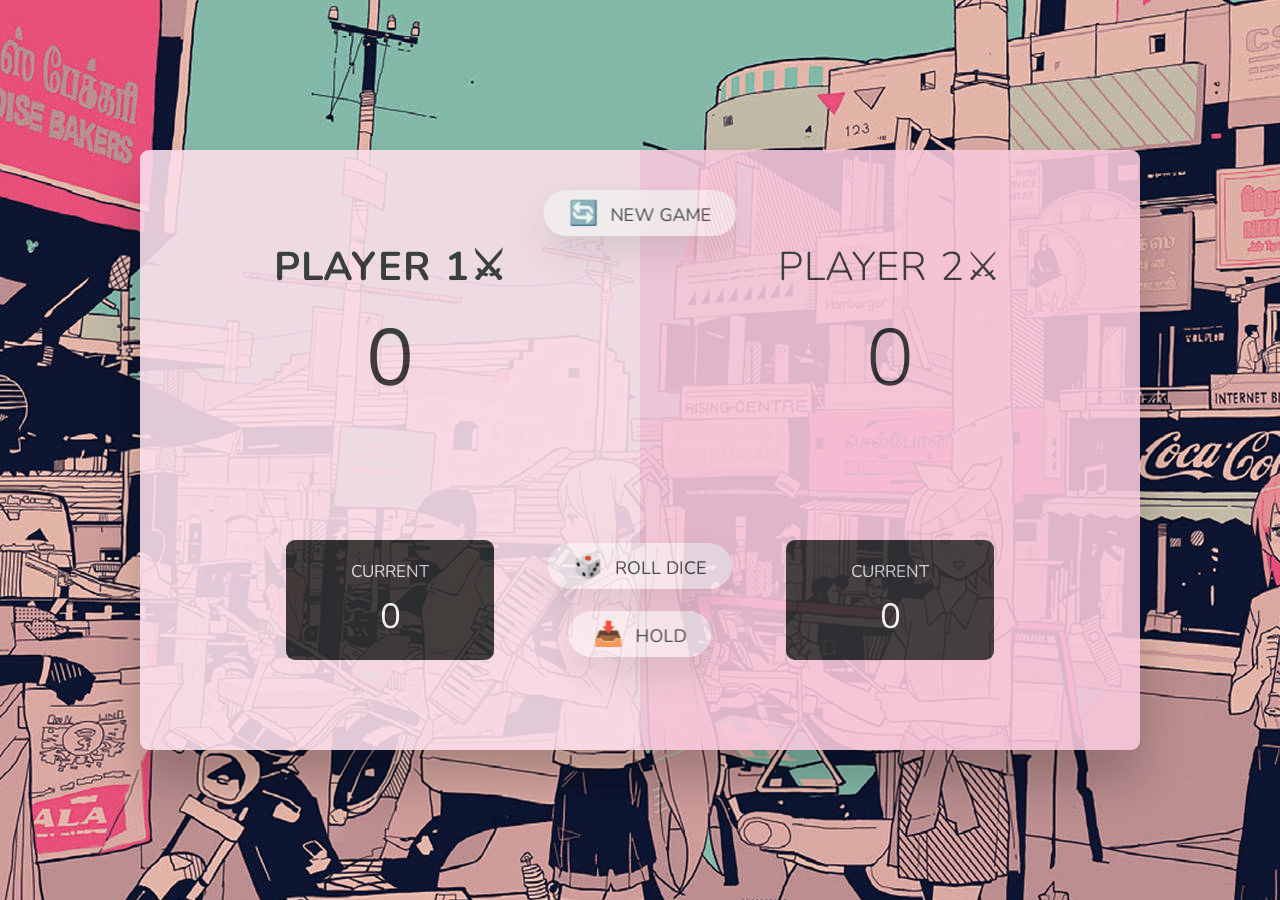
<file: index.html>
<!DOCTYPE html>
<html lang="en">
  <head>
    <meta charset="UTF-8" />
    <meta name="viewport" content="width=device-width, initial-scale=1.0" />
    <meta http-equiv="X-UA-Compatible" content="ie=edge" />
    <link rel="stylesheet" href="style.css" />
    <title>Pig Game</title>
  </head>

  <body class="body">
    <main class="win">
      <section class="player player--0 player--active">
        <h2 class="name" id="name--0">Player 1⚔</h2>
        <p class="score" id="score--0">43</p>
        <div class="current">
          <p class="current-label">Current</p>
          <p class="current-score" id="current--0">0</p>
        </div>
      </section>
      <section class="player player--1">
        <h2 class="name" id="name--1">Player 2⚔</h2>
        <p class="score" id="score--1">24</p>
        <div class="current">
          <p class="current-label">Current</p>
          <p class="current-score" id="current--1">0</p>
        </div>
        <div class="win">
          <p></p>
        </div>
      </section>

      <img src="dice-5.png" alt="Playing dice" class="dice" />
      <button onmousedown="GameSound()" class="btn btn--new">🔄 New game</button>
      <button onmousedown="playDiceSound()" class="btn btn--roll">
        🎲 Roll dice
      </button>

      <audio id="GameSound">
        <source src="achievement-sound-1-95506 (1).mp3" type="audio/mpeg">
        
      </audio>
     
      </audio>
      <button onmousedown="playCoinSound()" class="btn btn--hold">📥 Hold</button>
     
        <audio id="diceAudio">
          <source src="rolling-dice-2-102706.mp3" type="audio/mpeg">
          <!-- Add additional source tags for other formats if needed -->
        </audio>
        
        <audio id="coinAudio">
          <source src="Pickup Coins 5 - QuickSounds.com.mp3" type="audio/mpeg">
          <!-- Add additional source tags for other formats if needed -->
        </audio>
    </main>
    <div class="modal hidden">
      <p class="modal-text">Player 1 wins⚔</p>
      <button onmousedown="newGameSound1()" class="win1">New game</button>
    </div>
    <div class="modal-2 hidden">
      <p class="modal-text">Player 2 wins⚔</p>
      <button onmousedown="newGameSound2()" class="win2 win1">New game</button>
    </div>
    <audio id="GameSound1">
      <source src="achievement-sound-1-95506 (1).mp3" type="audio/mpeg">
      
    </audio>


    <script src="script.js"></script>
  </body>
</html>
</file>
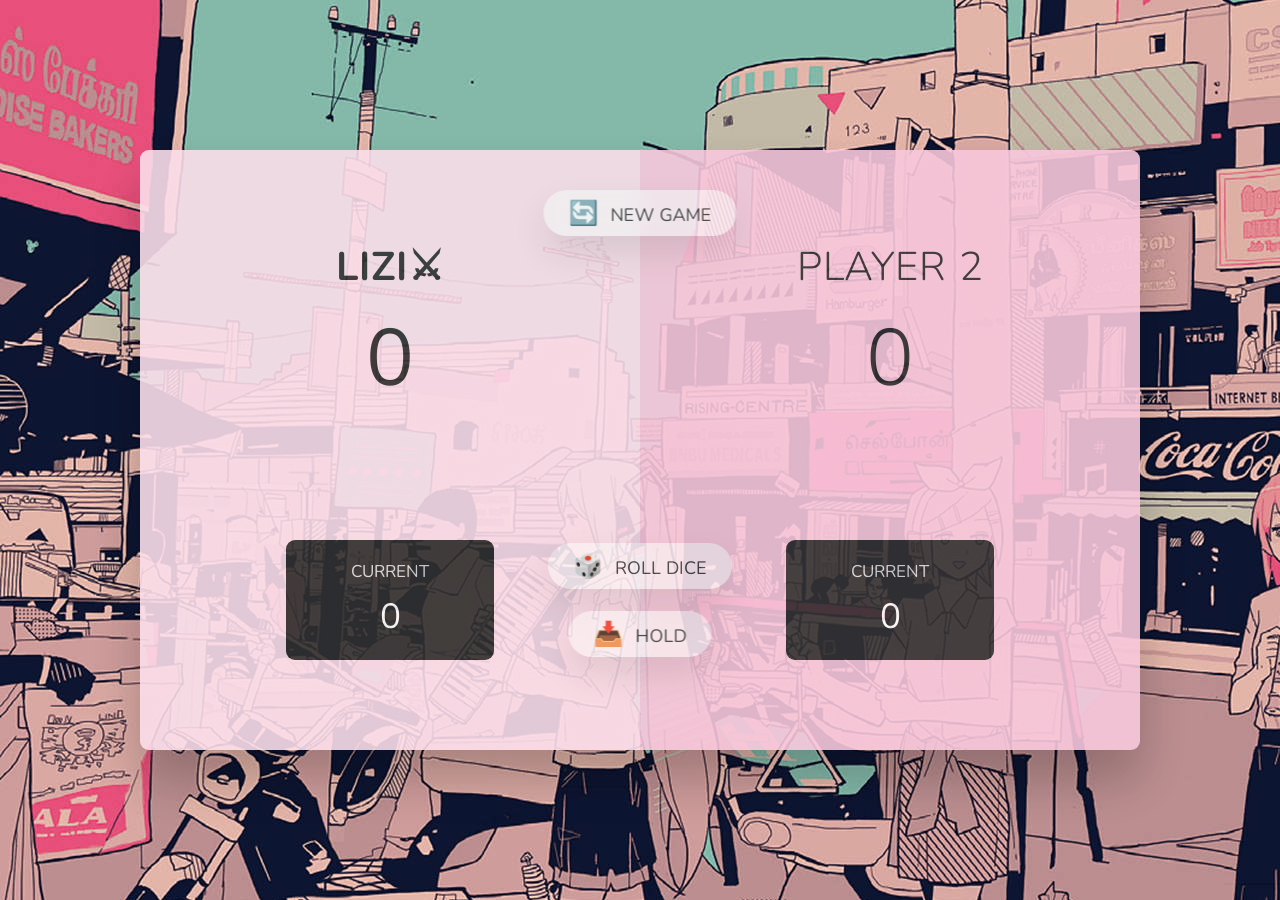
<file: pig-game/index.html>
<!DOCTYPE html>
<html lang="en">
  <head>
    <meta charset="UTF-8" />
    <meta name="viewport" content="width=device-width, initial-scale=1.0" />
    <meta http-equiv="X-UA-Compatible" content="ie=edge" />
    <link rel="stylesheet" href="style.css" />
    <title>Pig Game</title>
  </head>

  <body class="body">
    <main class="win">
      <section class="player player--0 player--active">
        <h2 class="name" id="name--0">lizi⚔</h2>
        <p class="score" id="score--0">43</p>
        <div class="current">
          <p class="current-label">Current</p>
          <p class="current-score" id="current--0">0</p>
        </div>
      </section>
      <section class="player player--1">
        <h2 class="name" id="name--1">Player 2</h2>
        <p class="score" id="score--1">24</p>
        <div class="current">
          <p class="current-label">Current</p>
          <p class="current-score" id="current--1">0</p>
        </div>
        <div class="win">
          <p></p>
        </div>
      </section>

      <img src="dice-5.png" alt="Playing dice" class="dice" />
      <button class="btn btn--new">🔄 New game</button>
      <button class="btn btn--roll">🎲 Roll dice</button>
      <button class="btn btn--hold">📥 Hold</button>
    </main>
    <div class="modal hidden">
      <button class="close-modal">&times;</button>

      <p class="modal-text">#$%</p>
    </div>
    <div class="modal-2 hidden">
      <button class="close-modal">&times;</button>

      <p class="modal-text">lkj</p>
    </div>

    <script src="script.js"></script>
  </body>
</html>
</file>
<file: style.css>
@import url("https://fonts.googleapis.com/css2?family=Nunito&display=swap");
@import url("https://fonts.cdnfonts.com/css/terexmal-sunday");
@import url("https://db.onlinewebfonts.com/c/4c19fc875e7ba1e6831129de3ab5ac0b?family=Retro+Gaming");
* {
  margin: 0;
  padding: 0;
  box-sizing: inherit;
}

html {
  font-size: 62.5%;
  box-sizing: border-box;
}

/* LAYOUT */
main {
  position: relative;
  width: 100rem;
  height: 60rem;
  background-color: #f8c8dc;
  opacity: 0.9;
  filter: blur();
  box-shadow: 0 3rem 5rem rgba(0, 0, 0, 0.25);
  border-radius: 9px;
  overflow: hidden;
  display: flex;
  z-index: 9;
}

.player {
  flex: 50%;
  padding: 9rem;
  display: flex;
  flex-direction: column;
  align-items: center;
  transition: all 0.75s;
}

/* ELEMENTS */
.name {
  position: relative;
  font-size: 4rem;
  text-transform: uppercase;
  letter-spacing: 1px;
  word-spacing: 2px;
  font-weight: 300;
  margin-bottom: 1rem;
}

.score {
  font-size: 8rem;
  font-weight: 300;
  color: #303030;
  margin-bottom: auto;
}

.player--active {
  background-color: rgba(255, 255, 255, 0.4);
}
.player--active .name {
  font-weight: 700;
}
.player--active .score {
  font-weight: 400;
}

.player--active .current {
  opacity: 1;
}

.current {
  /* background-color: #c7365f; */
  background-color: #303030;
  opacity: 0.98;
  border-radius: 9px;
  color: #fff;
  width: 65%;
  padding: 2rem;
  text-align: center;
  transition: all 0.75s;
}

.current-label {
  text-transform: uppercase;
  margin-bottom: 1rem;
  font-size: 1.7rem;
  color: #ddd;
}

.current-score {
  font-size: 3.5rem;
}

/* ABSOLUTE POSITIONED ELEMENTS */
.btn {
  position: absolute;
  left: 50%;
  transform: translateX(-50%);
  color: #444;
  background: none;
  border: none;
  font-family: inherit;
  font-size: 1.8rem;
  text-transform: uppercase;
  cursor: pointer;
  font-weight: 400;
  transition: all 0.2s;

  background-color: white;
  background-color: rgba(255, 255, 255, 0.6);
  backdrop-filter: blur(10px);

  padding: 0.7rem 2.5rem;
  border-radius: 50rem;
  box-shadow: 0 1.75rem 3.5rem rgba(0, 0, 0, 0.1);
}

.btn::first-letter {
  font-size: 2.4rem;
  display: inline-block;
  margin-right: 0.7rem;
}

.btn--new {
  top: 4rem;
}
.btn--roll {
  top: 39.3rem;
}
.btn--hold {
  top: 46.1rem;
}

.btn:active {
  transform: translate(-50%, 3px);
  box-shadow: 0 1rem 2rem rgba(0, 0, 0, 0.15);
}

.btn:focus {
  outline: none;
}

.dice {
  position: absolute;
  left: 50%;
  top: 16.5rem;
  transform: translateX(-50%);
  height: 10rem;
  box-shadow: 0 2rem 5rem rgba(0, 0, 0, 0.2);
}

.player--winner {
  background-color: #2f2f2f;
}

.player--winner .name {
  font-weight: 700;
  color: grey;
}

.hidden {
  display: none;
}

.body {
  font-family: "Nunito", sans-serif;
  font-weight: 400;
  height: 100vh;
  color: #333;

  background-image: url(backgr.jpg);
  display: flex;
  align-items: center;
  justify-content: center;
}

.modal {
  position: absolute;
  top: 50%;
  left: 50%;
  transform: translate(-50%, -50%);
  width: 100rem;
  height: 60rem;

  background-image: url(samuraiver2.jpeg);
  background-size: 100rem 60rem;

  padding: 6rem;
  border-radius: 5px;
  box-shadow: 0 3rem 5rem rgba(0, 0, 0, 0.3);
  z-index: 10;
  text-align: center;
  /* display: flex;
  flex-direction: column;
  align-items: center;
  justify-content: center; */
}

.modal-2 {
  position: absolute;
  top: 50%;
  left: 50%;
  transform: translate(-50%, -50%);
  width: 100rem;
  height: 60rem;

  background-image: url(samurai.jpeg);
  background-size: 100rem 60rem;

  padding: 6rem;
  border-radius: 5px;
  box-shadow: 0 3rem 5rem rgba(0, 0, 0, 0.3);
  z-index: 10;
  text-align: center;
  /* display: flex;
  flex-direction: column;
  align-items: center;
  justify-content: center; */
}
.close-modal {
  position: absolute;
  top: 1.2rem;
  right: 2rem;
  font-size: 5rem;
  color: #333;
  cursor: pointer;
  border: none;
  background: none;
}

.fit {
  width: 100rem;
  height: 60rem;
}
.modal-text {
  font-size: 12rem;

  color: #fff; /* White text color */
  text-shadow: 0 0 7px #fff, 0 0 10px #fff, 0 0 21px #fff, 0 0 42px #00aaff,
    0 0 82px #00aaff, 0 0 92px #00aaff, 0 0 102px #00aaff, 0 0 151px #00aaff;

  position: absolute;
  top: 50%;
  left: 50%;
  transform: translate(-50%, -50%);
  z-index: 10;
  text-align: center;
  font-family: "TEREXMAL SUNDAY", sans-serif;
}
.win1 {
  background-color: black; /* Dark gray background */
  color: #9461fd; /* White text */
  border: 2px solid #666666; /* Slightly lighter gray border */
  border-radius: 8px;
  padding: 12px 24px;
  font-size: 25px;
  font-weight: bold;
  cursor: pointer;
  transition: background-color 0.3s ease, color 0.3s ease;
  font-family: "Retro Gaming", sans-serif; /* Smooth hover transition */
}

.win1:hover {
  background-color: #9461fd; /* Slightly darker gray background on hover */
  color: black;
}
</file>
<file: pig-game/style.css>
@import url("https://fonts.googleapis.com/css2?family=Nunito&display=swap");

* {
  margin: 0;
  padding: 0;
  box-sizing: inherit;
}

html {
  font-size: 62.5%;
  box-sizing: border-box;
}

/* LAYOUT */
main {
  position: relative;
  width: 100rem;
  height: 60rem;
  background-color: #f8c8dc;
  opacity: 0.9;
  filter: blur();
  box-shadow: 0 3rem 5rem rgba(0, 0, 0, 0.25);
  border-radius: 9px;
  overflow: hidden;
  display: flex;
}

.player {
  flex: 50%;
  padding: 9rem;
  display: flex;
  flex-direction: column;
  align-items: center;
  transition: all 0.75s;
}

/* ELEMENTS */
.name {
  position: relative;
  font-size: 4rem;
  text-transform: uppercase;
  letter-spacing: 1px;
  word-spacing: 2px;
  font-weight: 300;
  margin-bottom: 1rem;
}

.score {
  font-size: 8rem;
  font-weight: 300;
  color: #303030;
  margin-bottom: auto;
}

.player--active {
  background-color: rgba(255, 255, 255, 0.4);
}
.player--active .name {
  font-weight: 700;
}
.player--active .score {
  font-weight: 400;
}

.player--active .current {
  opacity: 1;
}

.current {
  /* background-color: #c7365f; */
  background-color: #303030;
  opacity: 0.98;
  border-radius: 9px;
  color: #fff;
  width: 65%;
  padding: 2rem;
  text-align: center;
  transition: all 0.75s;
}

.current-label {
  text-transform: uppercase;
  margin-bottom: 1rem;
  font-size: 1.7rem;
  color: #ddd;
}

.current-score {
  font-size: 3.5rem;
}

/* ABSOLUTE POSITIONED ELEMENTS */
.btn {
  position: absolute;
  left: 50%;
  transform: translateX(-50%);
  color: #444;
  background: none;
  border: none;
  font-family: inherit;
  font-size: 1.8rem;
  text-transform: uppercase;
  cursor: pointer;
  font-weight: 400;
  transition: all 0.2s;

  background-color: white;
  background-color: rgba(255, 255, 255, 0.6);
  backdrop-filter: blur(10px);

  padding: 0.7rem 2.5rem;
  border-radius: 50rem;
  box-shadow: 0 1.75rem 3.5rem rgba(0, 0, 0, 0.1);
}

.btn::first-letter {
  font-size: 2.4rem;
  display: inline-block;
  margin-right: 0.7rem;
}

.btn--new {
  top: 4rem;
}
.btn--roll {
  top: 39.3rem;
}
.btn--hold {
  top: 46.1rem;
}

.btn:active {
  transform: translate(-50%, 3px);
  box-shadow: 0 1rem 2rem rgba(0, 0, 0, 0.15);
}

.btn:focus {
  outline: none;
}

.dice {
  position: absolute;
  left: 50%;
  top: 16.5rem;
  transform: translateX(-50%);
  height: 10rem;
  box-shadow: 0 2rem 5rem rgba(0, 0, 0, 0.2);
}

.player--winner {
  background-color: #2f2f2f;
}

.player--winner .name {
  font-weight: 700;
  color: grey;
}

.hidden {
  display: none;
}

.body {
  font-family: "Nunito", sans-serif;
  font-weight: 400;
  height: 100vh;
  color: #333;

  background-image: url(backgr.jpg);
  display: flex;
  align-items: center;
  justify-content: center;
}

.modal {
  position: absolute;
  top: 50%;
  left: 50%;
  transform: translate(-50%, -50%);
  width: 100rem;
  height: 60rem;

  background-image: url(game-img.jpeg);
  padding: 6rem;
  border-radius: 5px;
  box-shadow: 0 3rem 5rem rgba(0, 0, 0, 0.3);
  z-index: 10;
}

.modal-2 {
  position: absolute;
  top: 50%;
  left: 50%;
  transform: translate(-50%, -50%);
  width: 100rem;
  height: 60rem;

  background-image: url(game-img2.jpeg);
  padding: 6rem;
  border-radius: 5px;
  box-shadow: 0 3rem 5rem rgba(0, 0, 0, 0.3);
  z-index: 10;
}
.close-modal {
  position: absolute;
  top: 1.2rem;
  right: 2rem;
  font-size: 5rem;
  color: #333;
  cursor: pointer;
  border: none;
  background: none;
}
</file>
